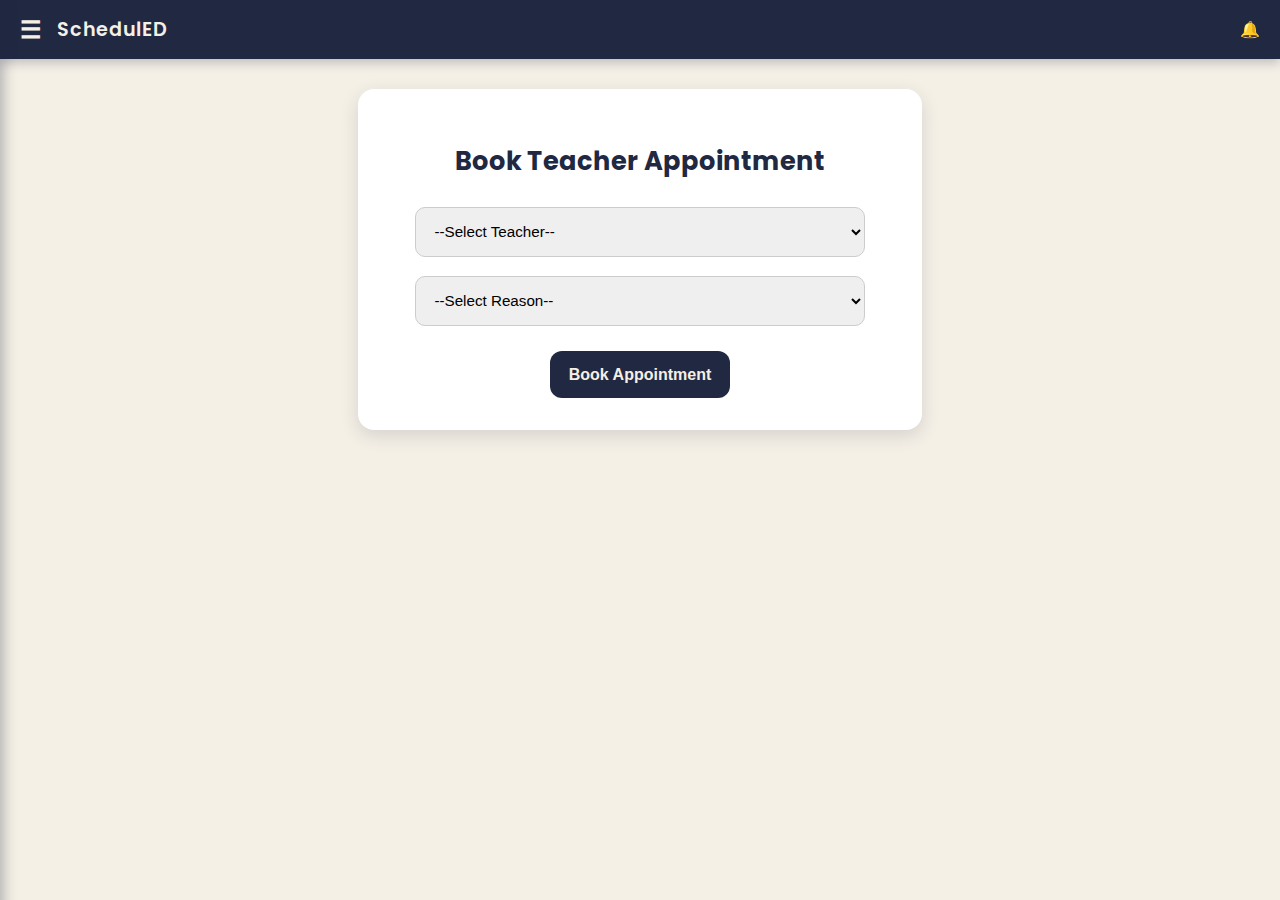
<file: dashboard.html>
<!DOCTYPE html>
<html lang="en">
<head>
<meta charset="UTF-8">
<meta name="viewport" content="width=device-width, initial-scale=1.0">
<title>Student Appointment App</title>
<link href="https://fonts.googleapis.com/css2?family=Poppins:wght@400;500;600&display=swap" rel="stylesheet">
<style>
:root {
  --midnight-indigo: #212842;
  --pearl-ivory: #F5F0E6;
  --text-dark: #1A1A1A;
}

body {
  background: var(--pearl-ivory);
  font-family: 'Poppins', sans-serif;
  margin: 0; padding: 0;
  color: var(--text-dark);
}

/* Navbar */
.navbar {
  background: var(--midnight-indigo);
  color: var(--pearl-ivory);
  padding: 12px 20px;
  display: flex;
  align-items: center;
  font-weight: 600;
  box-shadow: 0 4px 10px rgba(33,40,66,0.25);
}
.hamburger { font-size: 24px; cursor: pointer; margin-right: 15px; }
.brand { font-size: 1.2rem; letter-spacing: 1px; }

/* Sidebar */
.sidebar {
  position: fixed; top: 0; left: -250px; width: 250px; height: 100%;
  background: var(--midnight-indigo); padding-top: 70px; transition: 0.3s;
  z-index: 1000; box-shadow: 4px 0 12px rgba(33,40,66,0.3);
}
.sidebar a {
  display: block; padding: 15px 20px; color: var(--pearl-ivory);
  text-decoration: none; font-weight: 500; transition: 0.3s ease;
}
.sidebar a:hover { background: #2b3358; }

/* Overlay */
.overlay {
  position: fixed; top:0; left:0; width:100%; height:100%;
  background: rgba(33,40,66,0.5); display: none; z-index: 900;
}

/* Pages */
.page { display: none; padding: 30px; }
.page.active { display: block; animation: fadeIn 0.5s ease-in-out; }

/* Cards */
.card {
  background: #fff; padding: 2rem; border-radius: 16px;
  box-shadow: 0 6px 18px rgba(33,40,66,0.15);
  max-width: 500px; margin: auto; text-align: center;
}
.card h2 { color: var(--midnight-indigo); margin-bottom: 1rem; font-size: 1.6rem; font-weight:700; }
.input-box {
  width: 90%; padding: 0.9rem; margin: 0.6rem 0;
  border: 1px solid #ccc; border-radius: 10px;
  font-size: 0.95rem; outline: none; transition:0.3s ease;
}
.input-box:focus { border-color: var(--midnight-indigo); box-shadow: 0 0 6px rgba(33,40,66,0.2); }
.btn {
  background: var(--midnight-indigo); color: var(--pearl-ivory);
  border: none; padding: 0.9rem 1.2rem; font-size: 1rem;
  font-weight: 600; border-radius: 12px; cursor: pointer; margin-top:1rem;
  transition: 0.3s ease;
}
.btn:hover { background: #2b3358; }

.teacher-card {
  background-color: #fff; padding: 15px; border-radius: 12px;
  box-shadow: 0 4px 12px rgba(33,40,66,0.15); margin-top: 15px;
}
.teacher-name { font-weight:600; color: var(--midnight-indigo); }
.time-slot { margin-top:5px; font-weight:500; color: green; }
.reason-other-container { display: none; margin-top:10px; }

@keyframes fadeIn { from {opacity:0; transform:translateY(15px);} to {opacity:1; transform:translateY(0);} }
.notification-card {
  position: fixed;
  top: 60px;
  right: 20px;
  background: #fff;
  border-left: 5px solid #27ae60;
  padding: 15px 20px;
  border-radius: 8px;
  box-shadow: 0 4px 12px rgba(0,0,0,0.15);
  width: 250px;
  display: none;
  z-index: 2000;
  animation: slideIn 0.5s ease;
}
.notification-card p { margin:0; font-size: 0.95rem; color: #212842; }
@keyframes slideIn { from {opacity:0; transform:translateX(50px);} to {opacity:1; transform:translateX(0);} }
</style>
</head>
<body>

<div class="navbar">
  <div class="hamburger" onclick="openSidebar()">☰</div>
  <div class="brand">SchedulED</div>
<div class="notification-icon" style="margin-left:auto; cursor:pointer;" onclick="toggleNotifications()">
  🔔 <span class="notification-badge" id="notificationBadge" style="display:none;">0</span>
</div>
</div>

<div class="notification-card" id="notificationCard">
  <p id="notificationText"></p>
</div>

<div class="sidebar" id="sidebar">
  <a href="/dashboard.html" onclick="showPage('dashboard')">Dashboard</a>
  <a href="/history.html" onclick="showPage('history')">Appointment History</a>
  <a href="profile.html" onclick="showPage('profile')">Profile</a>

</div>

<div class="overlay" id="overlay" onclick="closeSidebar()"></div>

<div id="dashboard" class="page active">
  <div class="card">
    <h2>Book Teacher Appointment</h2>
    <select id="teacherSelect" class="input-box">
      <option value="">--Select Teacher--</option>
    </select>

    <div id="teacherCard" class="teacher-card" style="display:none;">
      <div class="teacher-name" id="teacherName"></div>
      <div class="time-slot" id="timeSlot"></div>
    </div>

    <select id="reasonSelect" class="input-box">
      <option value="">--Select Reason--</option>
      <option value="Assignments">Assignments</option>
      <option value="Practical">Practical</option>
      <option value="Mini Project">Mini Project</option>
      <option value="Other">Other</option>
    </select>

    <div class="reason-other-container" id="otherReasonContainer">
      <textarea id="otherReason" class="input-box" placeholder="Enter other reason..."></textarea>
    </div>

    <button id="bookBtn" class="btn">Book Appointment</button>
  </div>
</div>

<div id="history" class="page">
  <div class="card"><h2>Appointment History</h2><p>No history yet.</p></div>
</div>

<div id="profile" class="page">
  <div class="card"><h2>Profile</h2><p>Student Profile Info</p></div>
</div>


<!-- <script>
// Sidebar
const sidebar = document.getElementById('sidebar'), overlay = document.getElementById('overlay');
function openSidebar(){ sidebar.style.left='0'; overlay.style.display='block'; }
function closeSidebar(){ sidebar.style.left='-250px'; overlay.style.display='none'; }

// Page Navigation
function showPage(id){
  document.querySelectorAll('.page').forEach(p=>p.classList.remove('active'));
  document.getElementById(id).classList.add('active');
  closeSidebar();
  if(id === "history") loadHistory();
}

// Elements
const teacherSelect = document.getElementById('teacherSelect');
const teacherCard = document.getElementById('teacherCard');
const teacherNameEl = document.getElementById('teacherName');
const timeSlotEl = document.getElementById('timeSlot');

// Load teachers initially
function loadTeachers() {
  let teachers = JSON.parse(localStorage.getItem('teachers')) || [];
  teachers = teachers.filter(t => t.name && t.name !== "Teacher Dashboard" && t.name !== "Unknown");

  const currentValue = teacherSelect.value;
  teacherSelect.innerHTML = '<option value="">--Select Teacher--</option>';
  teachers.forEach(t => {
    const option = document.createElement('option');
    option.value = t.name;
    option.textContent = t.name;
    teacherSelect.appendChild(option);
  });

  if (currentValue) teacherSelect.value = currentValue;
  updateTeacherCard();
}

// Show teacher details
function updateTeacherCard() {
  const teachers = JSON.parse(localStorage.getItem('teachers')) || [];
  const selected = teachers.find(t => t.name === teacherSelect.value);
  if (selected) {
    teacherCard.style.display = 'block';
    teacherNameEl.textContent = selected.name || 'Unknown';
    if (selected.isAvailable && selected.start && selected.end) {
      const labText = selected.lab ? ` (Lab ${selected.lab})` : '';
      timeSlotEl.textContent = `Available Slot: ${selected.start} - ${selected.end}${labText}`;
      timeSlotEl.style.color = 'green';
    } else {
      timeSlotEl.textContent = 'Currently not available';
      timeSlotEl.style.color = 'red';
    }
  } else teacherCard.style.display = 'none';
}

teacherSelect.addEventListener('change', updateTeacherCard);

// Reason handling
const reasonSelect = document.getElementById('reasonSelect');
const otherReasonContainer = document.getElementById('otherReasonContainer');
reasonSelect.addEventListener('change', ()=>otherReasonContainer.style.display = (reasonSelect.value==='Other')?'block':'none');

// Booking logic
const bookBtn = document.getElementById('bookBtn');
const loggedInStudent = JSON.parse(localStorage.getItem('loggedInStudent'));
const students = JSON.parse(localStorage.getItem('students')) || [];
let currentStudent = null;
if (loggedInStudent && loggedInStudent.email) currentStudent = students.find(s => s.email === loggedInStudent.email);

bookBtn.addEventListener('click', () => {
  if (!currentStudent) { alert('Student not found. Please log in again.'); return; }
  const teacherName = teacherSelect.value;
  const reasonVal = reasonSelect.value;
  const otherReason = document.getElementById('otherReason').value.trim();
  const reason = reasonVal === 'Other' ? otherReason : reasonVal;
  if (!teacherName || !reason) { alert('Please select a teacher and reason.'); return; }

  const appointment = {
    studentName: currentStudent.fullName || currentStudent.name || 'Unknown',
    classDiv: `${currentStudent.year || 'N/A'} - ${currentStudent.division || 'N/A'}`,
    teacherName, reason, date: new Date().toLocaleString(), status: 'pending'
  };

  let pendingRequests = JSON.parse(localStorage.getItem('pendingRequests')) || [];
  pendingRequests.push(appointment);
  localStorage.setItem('pendingRequests', JSON.stringify(pendingRequests));

  let studentAppointments = JSON.parse(localStorage.getItem('appointments')) || [];
  studentAppointments.push(appointment);
  localStorage.setItem('appointments', JSON.stringify(studentAppointments));

  teacherSelect.value=''; reasonSelect.value=''; document.getElementById('otherReason').value=''; teacherCard.style.display='none'; otherReasonContainer.style.display='none';
  loadHistory();
});

// Load appointment history
function loadHistory(){
  const historyPage = document.getElementById('history');
  const card = historyPage.querySelector('.card');
  const appointments = JSON.parse(localStorage.getItem('appointments')) || [];
  const teachers = JSON.parse(localStorage.getItem('teachers')) || [];
  
  if(!appointments.length){ 
    card.innerHTML = `<h2>Appointment History</h2><p>No history yet.</p>`; 
    return; 
  }

  card.innerHTML = `<h2>Appointment History</h2>`;
  appointments.slice().reverse().forEach(app => {
    const teacher = teachers.find(t => t.name === app.teacherName);
    const labText = teacher && teacher.lab ? ` (Lab ${teacher.lab})` : '';

    const div = document.createElement('div');
    div.className = 'teacher-card';
    div.innerHTML = `
      <div><b>Teacher:</b> ${app.teacherName}${labText}</div>
      <div><b>Student:</b> ${app.studentName}</div>
      <div><b>Class-Div:</b> ${app.classDiv}</div>
      <div><b>Reason:</b> ${app.reason}</div>
      <small><b>Date:</b> ${app.date}</small>
    `;
    card.appendChild(div);
  });
}

// Notification card
const notificationCard = document.getElementById('notificationCard');
const notificationText = document.getElementById('notificationText');
const notificationBadge = document.getElementById('notificationBadge');
function toggleNotifications(){ notificationCard.style.display = notificationCard.style.display==='block' ? 'none' : 'block'; }
function checkTeacherAvailability() {
  const appointments = JSON.parse(localStorage.getItem('appointments')) || [];
  const teachers = JSON.parse(localStorage.getItem('teachers')) || [];
  let notifications = [];

  appointments.forEach(app => {
    if (app.status === 'pending') {
      const teacher = teachers.find(t => t.name === app.teacherName);
      if (teacher && teacher.isAvailable) {
        app.status = 'notified';
        const labText = teacher.lab ? ` (Lab ${teacher.lab})` : '';
        const message = `${teacher.name} is now free${labText} — ${teacher.start} to ${teacher.end}`;
        notifications.push(message);
      }
    }
  });

  // Save updated appointments
  localStorage.setItem('appointments', JSON.stringify(appointments));

  // If new notifications exist
  if (notifications.length > 0) {
    let index = 0;
    notificationBadge.style.display = 'inline';
    notificationBadge.textContent = notifications.length;

    // Show notifications one by one
    function showNextNotification() {
      if (index < notifications.length) {
        notificationText.textContent = notifications[index];
        notificationCard.style.display = 'block';
        index++;
        setTimeout(() => {
          notificationCard.style.display = 'none';
          setTimeout(showNextNotification, 600); // gap before next notification
        }, 4000);
      } else {
        notificationBadge.style.display = 'none';
      }
    }
    showNextNotification();
  }
}


  

// ✅ Real-time update for teacher list and availability + notifications
setInterval(() => {
  loadTeachers();
  checkTeacherAvailability();
}, 3000);

// Initialize once
loadTeachers();
</script> -->

<!-- <script>
// Sidebar
const sidebar = document.getElementById('sidebar'),
      overlay = document.getElementById('overlay');

function openSidebar() {
  sidebar.style.left = '0';
  overlay.style.display = 'block';
}
function closeSidebar() {
  sidebar.style.left = '-250px';
  overlay.style.display = 'none';
}

// Page Navigation
function showPage(id) {
  document.querySelectorAll('.page').forEach(p => p.classList.remove('active'));
  document.getElementById(id).classList.add('active');
  closeSidebar();
  if (id === "history") loadHistory();
}

// Elements
const teacherSelect = document.getElementById('teacherSelect');
const teacherCard = document.getElementById('teacherCard');
const teacherNameEl = document.getElementById('teacherName');
const timeSlotEl = document.getElementById('timeSlot');

// Load Teachers
function loadTeachers() {
  let teachers = JSON.parse(localStorage.getItem('teachers')) || [];
  teachers = teachers.filter(t => t.name && t.name !== "Teacher Dashboard" && t.name !== "Unknown");

  const currentValue = teacherSelect.value;
  teacherSelect.innerHTML = '<option value="">--Select Teacher--</option>';
  teachers.forEach(t => {
    const option = document.createElement('option');
    option.value = t.name;
    option.textContent = t.name;
    teacherSelect.appendChild(option);
  });

  if (currentValue) teacherSelect.value = currentValue;
  updateTeacherCard();
}

// Update Teacher Card
function updateTeacherCard() {
  const teachers = JSON.parse(localStorage.getItem('teachers')) || [];
  const selected = teachers.find(t => t.name === teacherSelect.value);

  if (selected) {
    teacherCard.style.display = 'block';
    teacherNameEl.textContent = selected.name || 'Unknown';
    if (selected.isAvailable && selected.start && selected.end) {
      const labText = selected.lab ? ` (Lab ${selected.lab})` : '';
      timeSlotEl.textContent = `Available Slot: ${selected.start} - ${selected.end}${labText}`;
      timeSlotEl.style.color = 'green';
    } else {
      timeSlotEl.textContent = 'Currently not available';
      timeSlotEl.style.color = 'red';
    }
  } else {
    teacherCard.style.display = 'none';
  }
}

teacherSelect.addEventListener('change', updateTeacherCard);

// Reason Handling
const reasonSelect = document.getElementById('reasonSelect');
const otherReasonContainer = document.getElementById('otherReasonContainer');
reasonSelect.addEventListener('change', () => {
  otherReasonContainer.style.display = (reasonSelect.value === 'Other') ? 'block' : 'none';
});

// Booking Logic
const bookBtn = document.getElementById('bookBtn');
const loggedInStudent = JSON.parse(localStorage.getItem('loggedInStudent'));
const students = JSON.parse(localStorage.getItem('students')) || [];
let currentStudent = null;
if (loggedInStudent && loggedInStudent.email)
  currentStudent = students.find(s => s.email === loggedInStudent.email);

bookBtn.addEventListener('click', () => {
  if (!currentStudent) {
    alert('Student not found. Please log in again.');
    return;
  }

  const teacherName = teacherSelect.value;
  const reasonVal = reasonSelect.value;
  const otherReason = document.getElementById('otherReason').value.trim();
  const reason = reasonVal === 'Other' ? otherReason : reasonVal;

  if (!teacherName || !reason) {
    alert('Please select a teacher and reason.');
    return;
  }

  const appointment = {
    studentName: currentStudent.fullName || currentStudent.name || 'Unknown',
    classDiv: `${currentStudent.year || 'N/A'} - ${currentStudent.division || 'N/A'}`,
    teacherName,
    reason,
    date: new Date().toLocaleString(),
    status: 'pending'
  };

  let pendingRequests = JSON.parse(localStorage.getItem('pendingRequests')) || [];
  pendingRequests.push(appointment);
  localStorage.setItem('pendingRequests', JSON.stringify(pendingRequests));

  let studentAppointments = JSON.parse(localStorage.getItem('appointments')) || [];
  studentAppointments.push(appointment);
  localStorage.setItem('appointments', JSON.stringify(studentAppointments));

  teacherSelect.value = '';
  reasonSelect.value = '';
  document.getElementById('otherReason').value = '';
  teacherCard.style.display = 'none';
  otherReasonContainer.style.display = 'none';

  loadHistory();
});

// Load Appointment History
function loadHistory() {
  const historyPage = document.getElementById('history');
  const card = historyPage.querySelector('.card');
  const appointments = JSON.parse(localStorage.getItem('appointments')) || [];
  const teachers = JSON.parse(localStorage.getItem('teachers')) || [];

  if (!appointments.length) {
    card.innerHTML = `<h2>Appointment History</h2><p>No history yet.</p>`;
    return;
  }

  card.innerHTML = `<h2>Appointment History</h2>`;
  appointments.slice().reverse().forEach(app => {
    const teacher = teachers.find(t => t.name === app.teacherName);
    const labText = teacher && teacher.lab ? ` (Lab ${teacher.lab})` : '';
    const div = document.createElement('div');
    div.className = 'teacher-card';
    div.innerHTML = `
      <div><b>Teacher:</b> ${app.teacherName}${labText}</div>
      <div><b>Student:</b> ${app.studentName}</div>
      <div><b>Class-Div:</b> ${app.classDiv}</div>
      <div><b>Reason:</b> ${app.reason}</div>
      <small><b>Date:</b> ${app.date}</small>
    `;
    card.appendChild(div);
  });
}

// Notification Handling
const notificationCard = document.getElementById('notificationCard');
const notificationText = document.getElementById('notificationText');
const notificationBadge = document.getElementById('notificationBadge');

function toggleNotifications() {
  notificationCard.style.display = notificationCard.style.display === 'block' ? 'none' : 'block';
}

function checkTeacherAvailability() {
  const appointments = JSON.parse(localStorage.getItem('appointments')) || [];
  const teachers = JSON.parse(localStorage.getItem('teachers')) || [];
  let newNotifications = 0;

  appointments.forEach(app => {
    if (app.status === 'pending') {
      const teacher = teachers.find(t => t.name === app.teacherName);
      if (teacher && teacher.isAvailable) {
        app.status = 'notified';
        const labText = teacher.lab ? ` (Lab ${teacher.lab})` : '';
        // ✅ Updated format exactly as requested
        notificationText.textContent = `${teacher.name} is now available — ${teacher.start} to ${teacher.end}${labText}`;
        notificationCard.style.display = 'block';
        newNotifications++;
      }
    }
  });

  localStorage.setItem('appointments', JSON.stringify(appointments));

  if (newNotifications > 0) {
    notificationBadge.style.display = 'inline';
    notificationBadge.textContent = newNotifications;
    setTimeout(() => {
      notificationCard.style.display = 'none';
      notificationBadge.style.display = 'none';
    }, 6000);
  }
}


// Real-Time Refresh
setInterval(() => {
  loadTeachers();
  checkTeacherAvailability();
}, 3000);

// Initialize
loadTeachers();
</script> -->


<script>
// Sidebar
const sidebar = document.getElementById('sidebar'),
      overlay = document.getElementById('overlay');

function openSidebar() {
  sidebar.style.left = '0';
  overlay.style.display = 'block';
}
function closeSidebar() {
  sidebar.style.left = '-250px';
  overlay.style.display = 'none';
}

// Page Navigation
function showPage(id) {
  document.querySelectorAll('.page').forEach(p => p.classList.remove('active'));
  document.getElementById(id).classList.add('active');
  closeSidebar();
  if (id === "history") loadHistory();
}

// Elements
const teacherSelect = document.getElementById('teacherSelect');
const teacherCard = document.getElementById('teacherCard');
const teacherNameEl = document.getElementById('teacherName');
const timeSlotEl = document.getElementById('timeSlot');

// Load Teachers
// Load Teachers
function loadTeachers() {
  let teachers = JSON.parse(localStorage.getItem('teachers')) || [];

  // Filter unique teachers by teacherId
  const uniqueTeachersMap = {};
  teachers.forEach(t => {
    if (t.teacherId && !uniqueTeachersMap[t.teacherId]) {
      uniqueTeachersMap[t.teacherId] = t;
    }
  });
  teachers = Object.values(uniqueTeachersMap);

  const currentValue = teacherSelect.value;
  teacherSelect.innerHTML = '<option value="">--Select Teacher--</option>';
  teachers.forEach(t => {
    const option = document.createElement('option');
    option.value = t.name;
    option.textContent = t.name;
    teacherSelect.appendChild(option);
  });

  if (currentValue) teacherSelect.value = currentValue;
  updateTeacherCard();
}

// Update Teacher Card
function updateTeacherCard() {
  const teachers = JSON.parse(localStorage.getItem('teachers')) || [];
  const selected = teachers.find(t => t.name === teacherSelect.value);

  if (selected) {
    teacherCard.style.display = 'block';
    teacherNameEl.textContent = selected.name || 'Unknown';
    if (selected.isAvailable && selected.start && selected.end) {
      const labText = selected.lab ? ` (Lab ${selected.lab})` : '';
      timeSlotEl.textContent = `Available Slot: ${selected.start} - ${selected.end}${labText}`;
      timeSlotEl.style.color = 'green';
    } else {
      timeSlotEl.textContent = 'Currently not available';
      timeSlotEl.style.color = 'red';
    }
  } else {
    teacherCard.style.display = 'none';
  }
}

teacherSelect.addEventListener('change', updateTeacherCard);

// Reason Handling
const reasonSelect = document.getElementById('reasonSelect');
const otherReasonContainer = document.getElementById('otherReasonContainer');
reasonSelect.addEventListener('change', () => {
  otherReasonContainer.style.display = (reasonSelect.value === 'Other') ? 'block' : 'none';
});

// Booking Logic
const bookBtn = document.getElementById('bookBtn');
const loggedInStudent = JSON.parse(localStorage.getItem('loggedInStudent'));
const students = JSON.parse(localStorage.getItem('students')) || [];
let currentStudent = null;
if (loggedInStudent && loggedInStudent.email)
  currentStudent = students.find(s => s.email === loggedInStudent.email);

bookBtn.addEventListener('click', () => {
  if (!currentStudent) {
    alert('Student not found. Please log in again.');
    return;
  }

  const teacherName = teacherSelect.value;
  const reasonVal = reasonSelect.value;
  const otherReason = document.getElementById('otherReason').value.trim();
  const reason = reasonVal === 'Other' ? otherReason : reasonVal;

  if (!teacherName || !reason) {
    alert('Please select a teacher and reason.');
    return;
  }

  const appointment = {
    studentName: currentStudent.fullName || currentStudent.name || 'Unknown',
    classDiv: `${currentStudent.year || 'N/A'} - ${currentStudent.division || 'N/A'}`,
    teacherName,
    reason,
    date: new Date().toLocaleString(),
    status: 'pending'
  };

  let pendingRequests = JSON.parse(localStorage.getItem('pendingRequests')) || [];
  pendingRequests.push(appointment);
  localStorage.setItem('pendingRequests', JSON.stringify(pendingRequests));

  let studentAppointments = JSON.parse(localStorage.getItem('appointments')) || [];
  studentAppointments.push(appointment);
  localStorage.setItem('appointments', JSON.stringify(studentAppointments));

  teacherSelect.value = '';
  reasonSelect.value = '';
  document.getElementById('otherReason').value = '';
  teacherCard.style.display = 'none';
  otherReasonContainer.style.display = 'none';

  loadHistory();
});

// Load Appointment History
function loadHistory() {
  const historyPage = document.getElementById('history');
  const card = historyPage.querySelector('.card');
  const appointments = JSON.parse(localStorage.getItem('appointments')) || [];
  const teachers = JSON.parse(localStorage.getItem('teachers')) || [];

  if (!appointments.length) {
    card.innerHTML = `<h2>Appointment History</h2><p>No history yet.</p>`;
    return;
  }

  card.innerHTML = `<h2>Appointment History</h2>`;
  appointments.slice().reverse().forEach(app => {
    const teacher = teachers.find(t => t.name === app.teacherName);
    const labText = teacher && teacher.lab ? ` (Lab ${teacher.lab})` : '';
    const div = document.createElement('div');
    div.className = 'teacher-card';
    div.innerHTML = `
      <div><b>Teacher:</b> ${app.teacherName}${labText}</div>
      <div><b>Student:</b> ${app.studentName}</div>
      <div><b>Class-Div:</b> ${app.classDiv}</div>
      <div><b>Reason:</b> ${app.reason}</div>
      <small><b>Date:</b> ${app.date}</small>
    `;
    card.appendChild(div);
  });
}

// Notification Handling
const notificationCard = document.getElementById('notificationCard');
const notificationText = document.getElementById('notificationText');
const notificationBadge = document.getElementById('notificationBadge');

function toggleNotifications() {
  notificationCard.style.display = notificationCard.style.display === 'block' ? 'none' : 'block';
}

function checkTeacherAvailability() {
  const appointments = JSON.parse(localStorage.getItem('appointments')) || [];
  const teachers = JSON.parse(localStorage.getItem('teachers')) || [];
  let newNotifications = 0;

  appointments.forEach(app => {
    if (app.status === 'pending') {
      const teacher = teachers.find(t => t.name === app.teacherName);
      if (teacher && teacher.isAvailable) {
        app.status = 'notified';
        const labText = teacher.lab ? ` (Lab ${teacher.lab})` : '';
        // ✅ Updated notification format
        notificationText.textContent = `${teacher.name} is now available — ${teacher.start} to ${teacher.end}${labText}`;
        notificationCard.style.display = 'block';
        newNotifications++;
      }
    }
  });

  localStorage.setItem('appointments', JSON.stringify(appointments));

  if (newNotifications > 0) {
    notificationBadge.style.display = 'inline';
    notificationBadge.textContent = newNotifications;
    setTimeout(() => {
      notificationCard.style.display = 'none';
      notificationBadge.style.display = 'none';
    }, 6000);
  }
}

// Real-Time Refresh
setInterval(() => {
  loadTeachers();
  checkTeacherAvailability();
}, 3000);

// Initialize
loadTeachers();
</script>

</body>
</html>
</file>
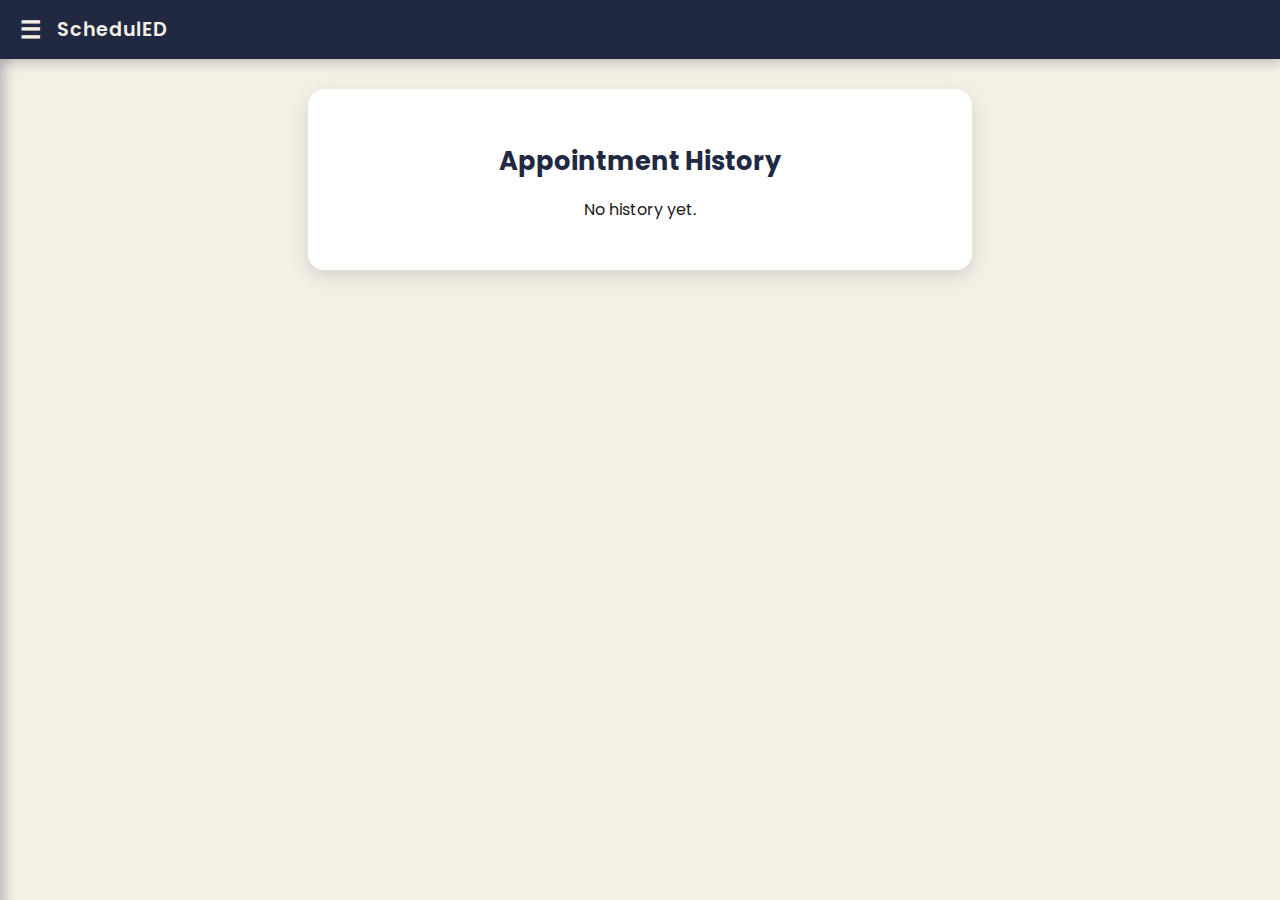
<file: history.html>
<!DOCTYPE html>
<html lang="en">
<head>
<meta charset="UTF-8">
<meta name="viewport" content="width=device-width, initial-scale=1.0">
<title>Appointment History</title>
<link href="https://fonts.googleapis.com/css2?family=Poppins:wght@400;500;600&display=swap" rel="stylesheet">
<style>
:root {
  --midnight-indigo: #212842;
  --pearl-ivory: #F5F0E6;
  --text-dark: #1A1A1A;
}

body { font-family: 'Poppins', sans-serif; background: var(--pearl-ivory); margin:0; padding:0; color: var(--text-dark); }

/* Navbar */
.navbar { background: var(--midnight-indigo); color: var(--pearl-ivory); padding: 12px 20px; display:flex; align-items:center; font-weight:600; box-shadow: 0 4px 10px rgba(33,40,66,0.25); }
.hamburger { font-size: 24px; cursor: pointer; margin-right: 15px; }
.brand { font-size: 1.2rem; letter-spacing:1px; }

/* Sidebar */
.sidebar { position: fixed; top:0; left:-250px; width:250px; height:100%; background: var(--midnight-indigo); padding-top:70px; transition:0.3s; z-index:1000; box-shadow: 4px 0 12px rgba(33,40,66,0.3); }
.sidebar a { display:block; padding:15px 20px; color: var(--pearl-ivory); text-decoration:none; font-weight:500; transition:0.3s ease; }
.sidebar a:hover { background: #2b3358; }

/* Overlay */
.overlay { position: fixed; top:0; left:0; width:100%; height:100%; background: rgba(33,40,66,0.5); display:none; z-index:900; }

/* Page */
.page { display:none; padding:30px; }
.page.active { display:block; animation: fadeIn 0.5s ease-in-out; }

/* Cards */
.card { background:#fff; padding:2rem; border-radius:16px; box-shadow:0 6px 18px rgba(33,40,66,0.15); max-width:600px; margin:auto; text-align:center; }
.card h2 { color: var(--midnight-indigo); margin-bottom:1rem; font-size:1.6rem; font-weight:700; }
.teacher-card { background:#f9f9f9; padding:15px; border-radius:12px; box-shadow: 0 4px 12px rgba(33,40,66,0.1); margin-top:15px; text-align:left; }
.teacher-card div, .teacher-card small { margin:4px 0; }

@keyframes fadeIn { from {opacity:0; transform:translateY(15px);} to {opacity:1; transform:translateY(0);} }
</style>
</head>
<body>

<div class="navbar">
  <div class="hamburger" onclick="openSidebar()">☰</div>
  <div class="brand">SchedulED</div>
</div>

<div class="sidebar" id="sidebar">
  <a href="/dashboard.html">Dashboard</a>
  <a href="/history.html">Appointment History</a>
  <a href="/profile.html">Profile</a>
</div>
<div class="overlay" id="overlay" onclick="closeSidebar()"></div>

<div id="history" class="page active">
  <div class="card">
    <h2>Appointment History</h2>
    <p>No history yet.</p>
  </div>
</div>

<script>
const sidebar = document.getElementById('sidebar');
const overlay = document.getElementById('overlay');

function openSidebar(){ sidebar.style.left='0'; overlay.style.display='block'; }
function closeSidebar(){ sidebar.style.left='-250px'; overlay.style.display='none'; }

function loadHistory(){
  const card = document.querySelector('#history .card');
  const appointments = JSON.parse(localStorage.getItem('appointments')) || [];
  const teachers = JSON.parse(localStorage.getItem('teachers')) || [];
  if(!appointments.length){ card.innerHTML = `<h2>Appointment History</h2><p>No history yet.</p>`; return; }
  card.innerHTML = `<h2>Appointment History</h2>`;
  appointments.slice().reverse().forEach(app => {
    const teacher = teachers.find(t=>t.name===app.teacherName);
    const labText = teacher && teacher.lab ? ` (Lab ${teacher.lab})` : '';
    const div = document.createElement('div');
    div.className = 'teacher-card';
    div.innerHTML = `
      <div><b>Teacher:</b> ${app.teacherName}${labText}</div>
      <div><b>Student:</b> ${app.studentName}</div>
      <div><b>Class-Div:</b> ${app.classDiv}</div>
      <div><b>Reason:</b> ${app.reason}</div>
      <small><b>Date:</b> ${app.date}</small>
    `;
    card.appendChild(div);
  });
}

loadHistory();
</script>

</body>
</html>
</file>
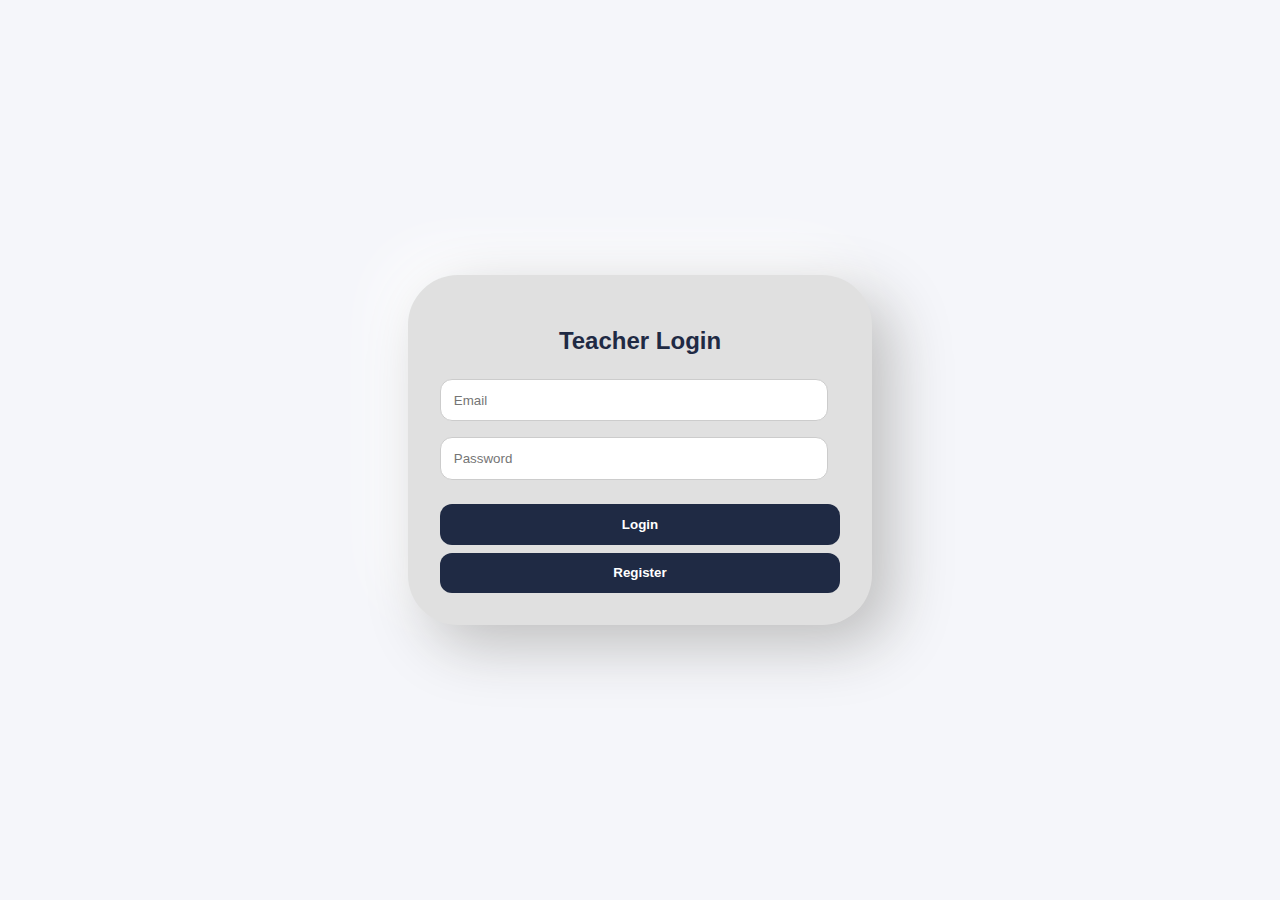
<file: T-login.html>
<!DOCTYPE html>
<html lang="en">
<head>
<meta charset="UTF-8">
<meta name="viewport" content="width=device-width, initial-scale=1.0">
<title>Teacher Login</title>
<style>
:root {
  --navy: #1f2a44;
  --background: #f5f6fa;
  --card-bg: #ffffff;
  --text-dark: #2c3e50;
  --shadow: 0 4px 12px rgba(0,0,0,0.08);
  --hover-bg: #f5f0e6; /* beige */
}

body {
  font-family: 'Poppins', sans-serif;
  background: var(--background);
  display: flex;
  justify-content: center;
  align-items: center;
  min-height: 100vh;
  margin: 0;
}

/* Neumorphic card */
.card {
  width: 400px;
  border-radius: 50px;
  background: #e0e0e0;
  box-shadow: 20px 20px 60px #bebebe,
              -20px -20px 60px #ffffff;
  padding: 2rem;
  transition: transform 0.3s ease, box-shadow 0.3s ease;
}

.card:hover {
  transform: translateY(-5px);
  box-shadow: 10px 10px 30px #bebebe,
              -10px -10px 30px #ffffff;
}

h2 {
  text-align: center;
  color: var(--navy);
  margin-bottom: 1.5rem;
}

.field {
  position: relative;
  margin-bottom: 1rem;
}

.input-field {
  width: 90%;
  padding: 0.8rem;
  border-radius: 12px;
  border: 1px solid #ccc;
  outline: none;
  transition: border 0.3s ease;
}

.input-field:focus {
  border: 2px solid var(--navy);
}

.button1, .button2 {
  width: 100%;
  padding: 0.8rem;
  border: none;
  border-radius: 12px;
  font-weight: 600;
  cursor: pointer;
  margin-top: 0.5rem;
  transition: background 0.3s ease, color 0.3s ease, transform 0.2s ease;
  background: var(--navy);
  color: #fff;
}

.button1:hover, .button2:hover {
  background: var(--hover-bg);
  color: var(--navy);
  transform: translateY(-2px);
}

@media (max-width: 500px) {
  .card {
    width: 90%;
    padding: 1.5rem;
  }
  .input-field {
    padding: 0.7rem;
  }
}
</style>
</head>
<body>

<div class="card">
  <h2>Teacher Login</h2>
  <form id="loginForm">
    <div class="field">
      <input type="text" id="loginEmail" class="input-field" placeholder="Email" required>
    </div>
    <div class="field">
      <input type="password" id="loginPassword" class="input-field" placeholder="Password" required>
    </div>
    <button type="submit" class="button1">Login</button>
  </form>
  <button class="button2" onclick="window.location.href='/Teacher/T-register.html'">Register</button>
</div>

<script>
// Predefined teacher credentials (so login works without registering)
if(!localStorage.getItem('teachers')) {
  const defaultTeachers = [
    { email: "teacher1@example.com", password: "123456", name: "Teacher One" },
    { email: "teacher2@example.com", password: "abcdef", name: "Teacher Two" }
  ];
  localStorage.setItem('teachers', JSON.stringify(defaultTeachers));
}

document.getElementById('loginForm').addEventListener('submit', function(e){
  e.preventDefault();
  const email = document.getElementById('loginEmail').value;
  const password = document.getElementById('loginPassword').value;

  let teachers = JSON.parse(localStorage.getItem('teachers')) || [];
  let teacher = teachers.find(t => t.email === email && t.password === password);

  if(teacher){
    localStorage.setItem('loggedInTeacher', JSON.stringify(teacher));
    alert('Login successful!');
    window.location.href = "/Teacher/T-dashboard.html";
  } else {
    alert('Invalid email or password');
  }
});
</script>



</body>
</html>
</file>
